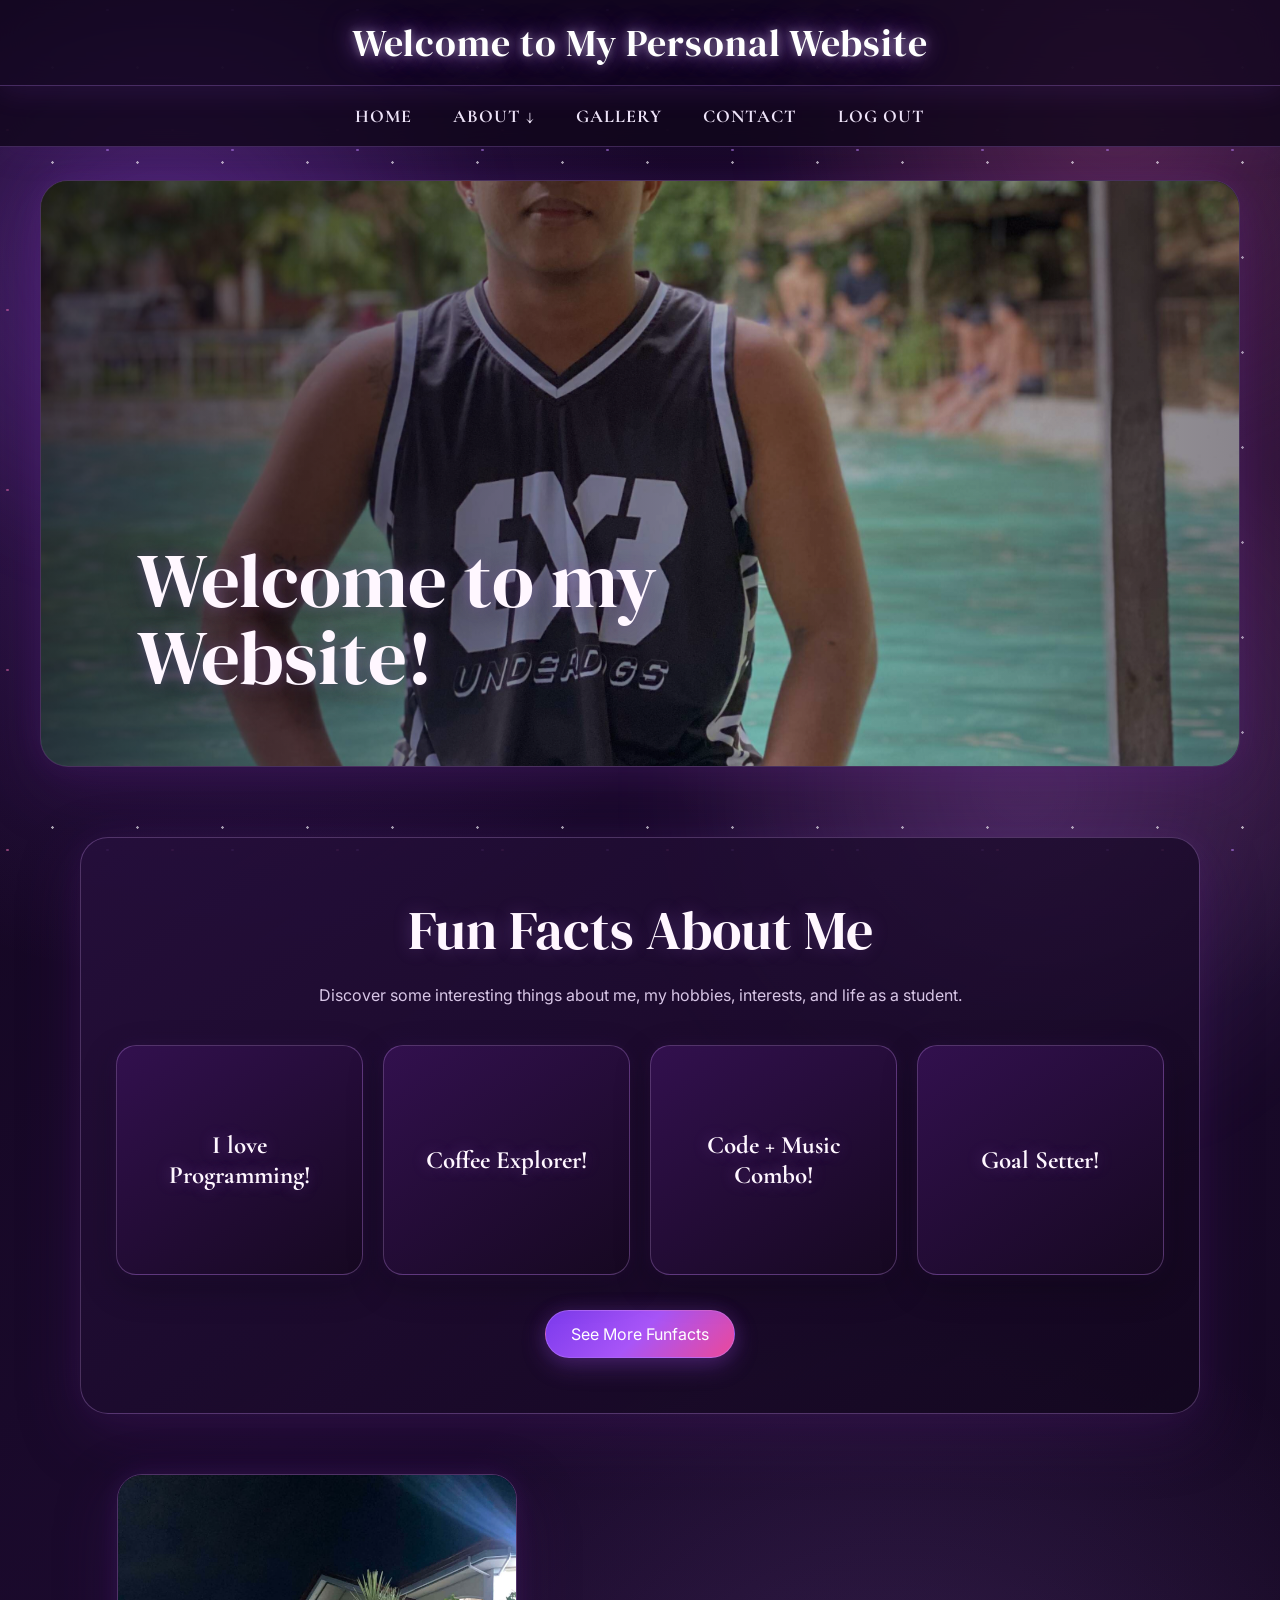
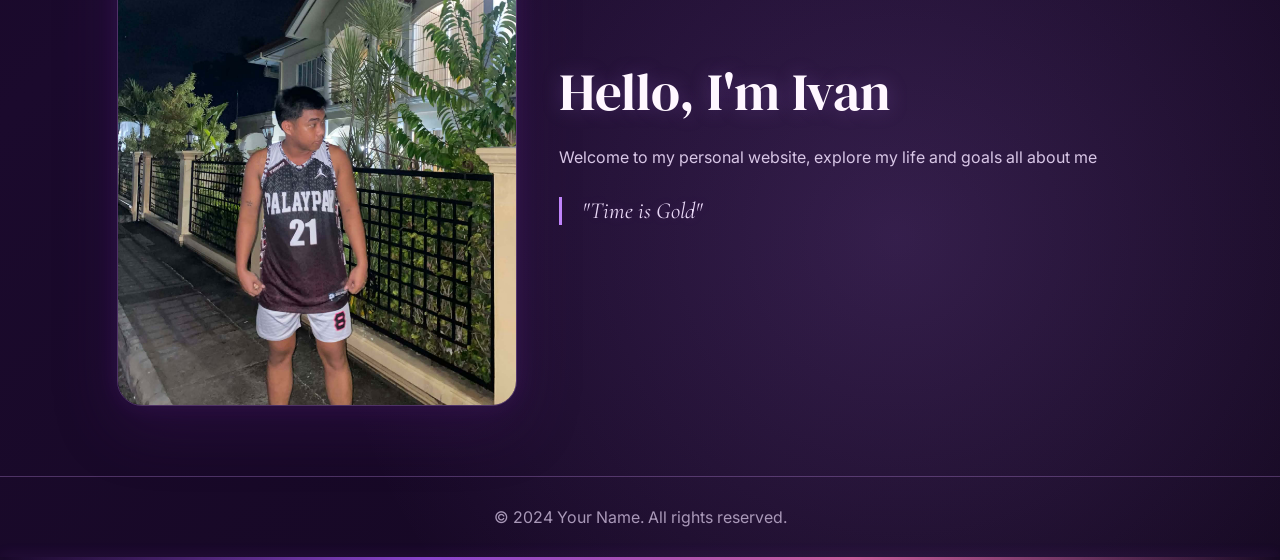
<file: index.html>
<!DOCTYPE html>
<html lang="en">

<head>

    <meta charset="UTF-8">

    <meta
        name="viewport"
        content="width=device-width, initial-scale=1.0"
    >

    <title>Home - Personal Website</title>

    <link rel="stylesheet" href="style.css">

</head>

<body>

    <header>

        <h1>
            Welcome to My Personal Website
        </h1>

    </header>

    <nav>

        <ul>

            <li>
                <a href="index.html">
                    HOME
                </a>
            </li>

            <li class="dropdown">

                <a href="#" class="dropbtn">
                    ABOUT ↓
                </a>

                <div class="dropdown-content">

                    <a href="skills.html">
                        Skills I'm Developing
                    </a>

                    <a href="goals.html">
                        My Goals as a Student
                    </a>

                    <a href="funfacts.html">
                        Fun Facts About Me
                    </a>

                </div>

            </li>

            <li>
                <a href="gallery.html">
                    GALLERY
                </a>
            </li>

            <li>
                <a href="contact.html">
                    CONTACT
                </a>
            </li>

            <a
                href="javascript:void(0);"
                class="logout-button"
                onclick="confirmLogout()"
            >
                LOG OUT
            </a>

        </ul>

    </nav>

    <section id="section2"></section>

    <div class="slider">

        <div class="slides">

            <div class="slide">

                <img
                    src="1.jpg"
                    alt="Image 1"
                >

                <div class="text-overlay">

                    <h1>
                        Welcome to my Website!
                    </h1>

                </div>

            </div>

            <div class="slide">

                <img
                    src="2.jpg"
                    alt="Image 2"
                >

                <div class="text-overlay">

                    <h1>
                        Explore My Digital Space
                    </h1>

                </div>

            </div>

            <div class="slide">

                <img
                    src="3.jpg"
                    alt="Image 3"
                >

                <div class="text-overlay">

                    <h1>
                        Creativity Meets Technology
                    </h1>

                </div>

            </div>

        </div>

    </div>

    <section id="drop">

        <h2>
            Fun Facts About Me
        </h2>

        <p>
            Discover some interesting things about me,
            my hobbies, interests, and life as a student.
        </p>

        <div class="funfact-container">

            <div class="funfact-card">

                <div class="funfact-inner">

                    <div class="funfact-front">
                        <p>
                            I love Programming!
                        </p>
                    </div>

                    <div class="funfact-back">
                        <p>
                            I can create simple website in spck editor.
                        </p>
                    </div>

                </div>

            </div>

            <div class="funfact-card">

                <div class="funfact-inner">

                    <div class="funfact-front">
                        <p>
                            Coffee Explorer!
                        </p>
                    </div>

                    <div class="funfact-back">
                        <p>
                            I'm on a mission to try
                            different coffee shops!
                        </p>
                    </div>

                </div>

            </div>

            <div class="funfact-card">

                <div class="funfact-inner">

                    <div class="funfact-front">
                        <p>
                            Code + Music Combo!
                        </p>
                    </div>

                    <div class="funfact-back">
                        <p>
                            My best coding sessions happen
                            while listening to OPM and RNB!
                        </p>
                    </div>

                </div>

            </div>

            <div class="funfact-card">

                <div class="funfact-inner">

                    <div class="funfact-front">
                        <p>
                            Goal Setter!
                        </p>
                    </div>

                    <div class="funfact-back">
                        <p>
                            I keep a list of goals to
                            achieve throughout the year.
                        </p>
                    </div>

                </div>

            </div>

        </div>

        <div class="see-more-container">

            <a
                href="funfacts.html"
                class="see-more-button"
            >
                See More Funfacts
            </a>

        </div>

    </section>

    <div class="container">

        <div class="image-section">

            <img
                src="5.jpg"
                alt="Ton's Image"
            >

        </div>

        <div class="quote-section">

            <h1>
                Hello, I'm Ivan
            </h1>

            <p>
                Welcome to my personal website, explore my life and goals all about me
            </p>

            <blockquote>
       "Time is Gold" 
            </blockquote>

        </div>

    </div>

    <footer>

        <p>
            &copy; 2024 Your Name.
            All rights reserved.
        </p>

    </footer>

    <div class="footer-divider"></div>

    <script>

        let currentSlide = 0;

        const slides =
            document.querySelector('.slides');

        const totalSlides =
            document.querySelectorAll('.slide').length;

        function showNextSlide() {

            currentSlide =
                (currentSlide + 1) % totalSlides;

            slides.style.transform =
                `translateX(-${currentSlide * 100}%)`;
        }

        setInterval(showNextSlide, 4000);

        function confirmLogout() {

            const confirmed =
                confirm(
                    "Are you sure you want to log out?"
                );

            if (confirmed) {

                localStorage.removeItem(
                    'isLoggedIn'
                );

                window.location.href =
                    'login.html';
            }
        }

    </script>

</body>
</html>
</file>
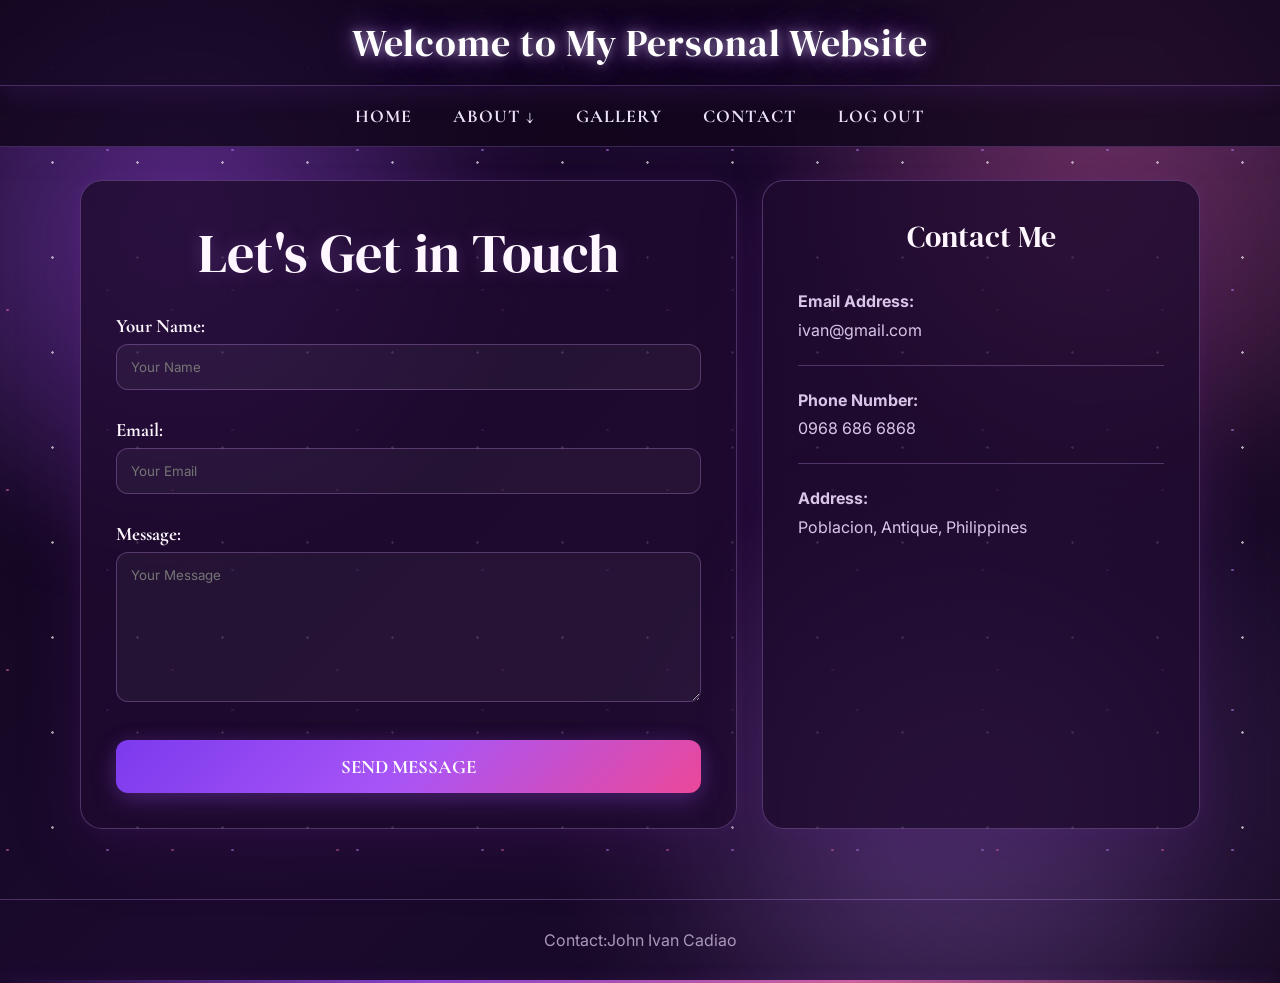
<file: contact.html>
<!DOCTYPE html>
<html lang="en">

<head>

    <meta charset="UTF-8">

    <meta
        name="viewport"
        content="width=device-width, initial-scale=1.0"
    >

    <title>Contact - Personal Website</title>

    <link rel="stylesheet" href="style.css">

</head>

<body class="contact-background">

    <header>

        <h1>
            Welcome to My Personal Website
        </h1>

    </header>

    <nav>

        <ul>

            <li>
                <a href="index.html">
                    HOME 
                </a>
            </li>

            <li class="dropdown">

                <a href="#" class="dropbtn">
                    ABOUT ↓
                </a>

                <div class="dropdown-content">

                    <a href="skills.html">
                        Skills I'm Developing
                    </a>

                    <a href="goals.html">
                        My Goals as a Student
                    </a>

                    <a href="funfacts.html">
                        Fun Facts About Me
                    </a>

                </div>

            </li>

            <li>
                <a href="gallery.html">
                    GALLERY
                </a>
            </li>

            <li>
                <a href="contact.html">
                    CONTACT
                </a>
            </li>

            <a
                href="javascript:void(0);"
                class="logout-button"
                onclick="confirmLogout()"
            >
                LOG OUT
            </a>

        </ul>

    </nav>

    <section id="section2"></section>

    <section id="contact">

        <div class="contact-content">

            <form
                id="contactForm"
                class="contact-form"
            >

                <h2>
                    Let's Get in Touch
                </h2>

                <label for="name">
                    Your Name:
                </label>

                <input
                    type="text"
                    id="name"
                    name="name"
                    placeholder="Your Name"
                >

                <span
                    class="error"
                    id="nameError"
                ></span>

                <label for="email">
                    Email:
                </label>

                <input
                    type="email"
                    id="email"
                    name="email"
                    placeholder="Your Email"
                >

                <span
                    class="error"
                    id="emailError"
                ></span>

                <label for="message">
                    Message:
                </label>

                <textarea
                    id="message"
                    name="message"
                    placeholder="Your Message"
                ></textarea>

                <span
                    class="error"
                    id="messageError"
                ></span>

                <button type="submit">
                    <strong>
                        SEND MESSAGE
                    </strong>
                </button>

            </form>

            <div class="contact-details">

                <h3>
                    <center>
                        Contact Me
                    </center>
                </h3>

                <p>
                    <strong>
                        Email Address:
                    </strong>
                    <br>
                    ivan@gmail.com
                </p>

                <hr>

                <p>
                    <strong>
                        Phone Number:
                    </strong>
                    <br>
                    0968 686 6868
                </p>

                <hr>

                <p>
                    <strong>
                        Address:
                    </strong>
                    <br>
                   Poblacion, Antique, Philippines
                </p>

            </div>

        </div>

    </section>

    <footer>

        <p>
           Contact:John Ivan Cadiao 
        </p>

    </footer>

    <div class="footer-divider"></div>

    <script>

        const form =
            document.querySelector("#contactForm");

        const nameInput =
            document.querySelector("#name");

        const emailInput =
            document.querySelector("#email");

        const messageInput =
            document.querySelector("#message");

        form.addEventListener(
            "submit",
            function(event) {

                event.preventDefault();

                let isValid = true;

                document.getElementById(
                    "nameError"
                ).textContent = "";

                document.getElementById(
                    "emailError"
                ).textContent = "";

                document.getElementById(
                    "messageError"
                ).textContent = "";

                if (
                    nameInput.value.trim() === ""
                ) {

                    document.getElementById(
                        "nameError"
                    ).textContent =
                        "Please enter your name.";

                    isValid = false;
                }

                if (
                    emailInput.value.trim() === ""
                ) {

                    document.getElementById(
                        "emailError"
                    ).textContent =
                        "Please enter your email.";

                    isValid = false;

                } else if (
                    !emailInput.value.includes("@")
                ) {

                    document.getElementById(
                        "emailError"
                    ).textContent =
                        "Please enter a valid email.";

                    isValid = false;
                }

                if (
                    messageInput.value.trim() === ""
                ) {

                    document.getElementById(
                        "messageError"
                    ).textContent =
                        "Please enter your message.";

                    isValid = false;
                }

                if (isValid) {

                    alert(
                        "Thank you! Your message has been submitted."
                    );

                    form.reset();
                }

            }
        );

        function confirmLogout() {

            const confirmed =
                confirm(
                    "Are you sure you want to log out?"
                );

            if (confirmed) {

                localStorage.removeItem(
                    'isLoggedIn'
                );

                window.location.href =
                    'login.html';
            }
        }

    </script>

</body>
</html>
</file>
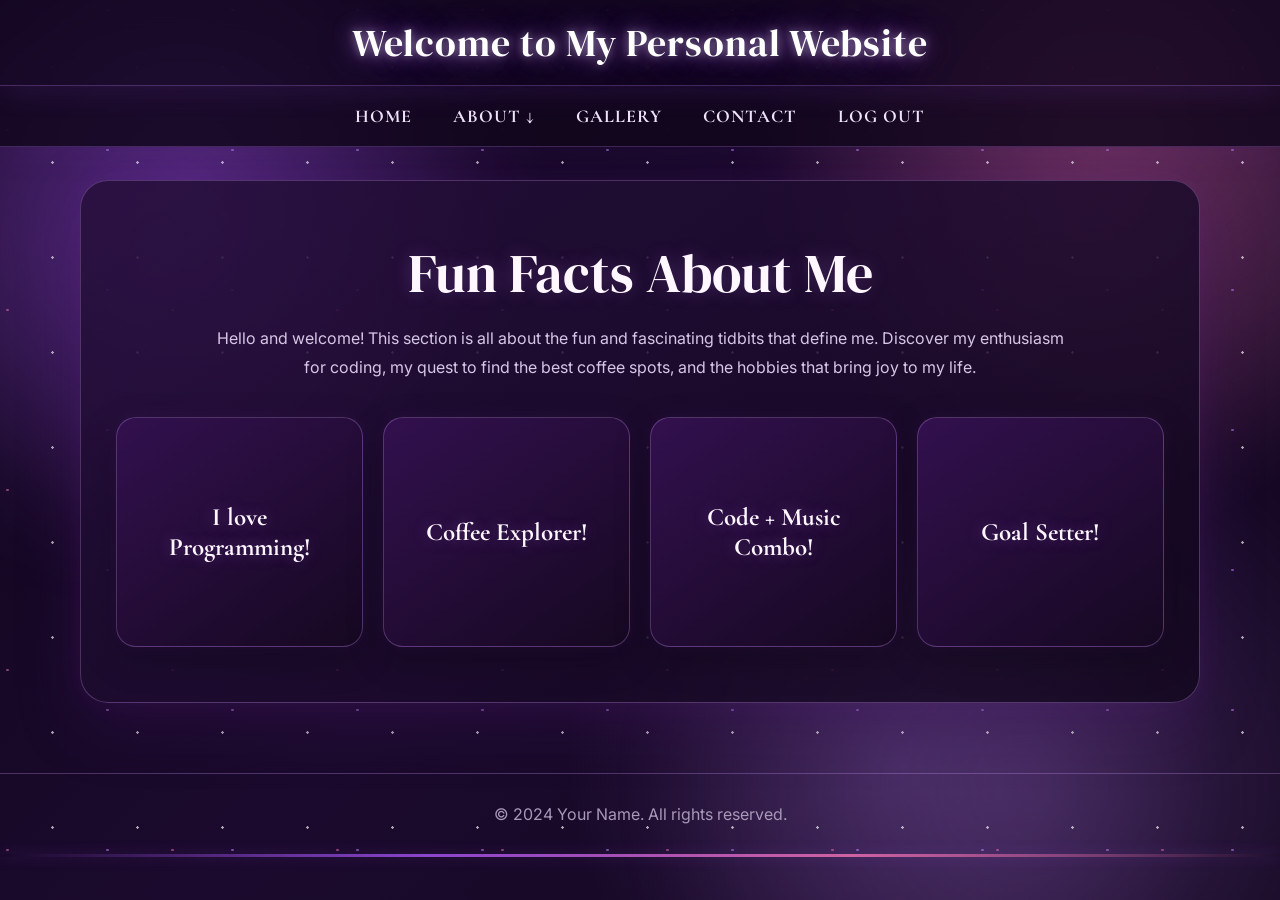
<file: funfacts.html>
<!DOCTYPE html>
<html lang="en">

<head>

    <meta charset="UTF-8">

    <meta
        name="viewport"
        content="width=device-width, initial-scale=1.0"
    >

    <title>Fun Facts About Me</title>

    <link rel="stylesheet" href="style.css">

</head>

<body>

    <header>

        <h1>
            Welcome to My Personal Website
        </h1>

    </header>

    <nav>

        <ul>

            <li>
                <a href="index.html">
                    HOME 
                </a>
            </li>

            <li class="dropdown">

                <a href="#" class="dropbtn">
                    ABOUT ↓
                </a>

                <div class="dropdown-content">

                    <a href="skills.html">
                        Skills I'm Developing
                    </a>

                    <a href="goals.html">
                        My Goals as a Student
                    </a>

                    <a href="funfacts.html">
                        Fun Facts About Me
                    </a>

                </div>

            </li>

            <li>
                <a href="gallery.html">
                    GALLERY
                </a>
            </li>

            <li>
                <a href="contact.html">
                    CONTACT
                </a>
            </li>

            <a
                href="javascript:void(0);"
                class="logout-button"
                onclick="confirmLogout()"
            >
                LOG OUT
            </a>

        </ul>

    </nav>

    <section id="section2"></section>

    <section id="drop">

        <h2>
            Fun Facts About Me
        </h2>

        <p>
            Hello and welcome! This section is all about
            the fun and fascinating tidbits that define me.
            Discover my enthusiasm for coding, my quest to
            find the best coffee spots, and the hobbies that
            bring joy to my life.
        </p>

        <div class="funfact-container">

            <div class="funfact-card">

                <div class="funfact-inner">

                    <div class="funfact-front">

                        <p>
                            I love Programming!
                        </p>

                    </div>

                    <div class="funfact-back">

                        <p>
                            I can code and make a mean
                            cup of coffee—always a study
                            essential!
                        </p>

                    </div>

                </div>

            </div>

            <div class="funfact-card">

                <div class="funfact-inner">

                    <div class="funfact-front">

                        <p>
                            Coffee Explorer!
                        </p>

                    </div>

                    <div class="funfact-back">

                        <p>
                            I'm on a mission to try
                            every coffee shop in my town!
                        </p>

                    </div>

                </div>

            </div>

            <div class="funfact-card">

                <div class="funfact-inner">

                    <div class="funfact-front">

                        <p>
                            Code + Music Combo!
                        </p>

                    </div>

                    <div class="funfact-back">

                        <p>
                            My best code happens when
                            I'm listening to OPM and RNB!
                        </p>

                    </div>

                </div>

            </div>

            <div class="funfact-card">

                <div class="funfact-inner">

                    <div class="funfact-front">

                        <p>
                            Goal Setter!
                        </p>

                    </div>

                    <div class="funfact-back">

                        <p>
                            I keep a list of 100 things
                            to achieve this year, from
                            tiny wins to big dreams!
                        </p>

                    </div>

                </div>

            </div>

        </div>

    </section>

    <footer>

        <p>
            &copy; 2024 Your Name.
            All rights reserved.
        </p>

    </footer>

    <div class="footer-divider"></div>

    <script>

        function confirmLogout() {

            const confirmed =
                confirm(
                    "Are you sure you want to log out?"
                );

            if (confirmed) {

                localStorage.removeItem(
                    'isLoggedIn'
                );

                window.location.href =
                    'login.html';
            }
        }

    </script>

</body>
</html>
</file>
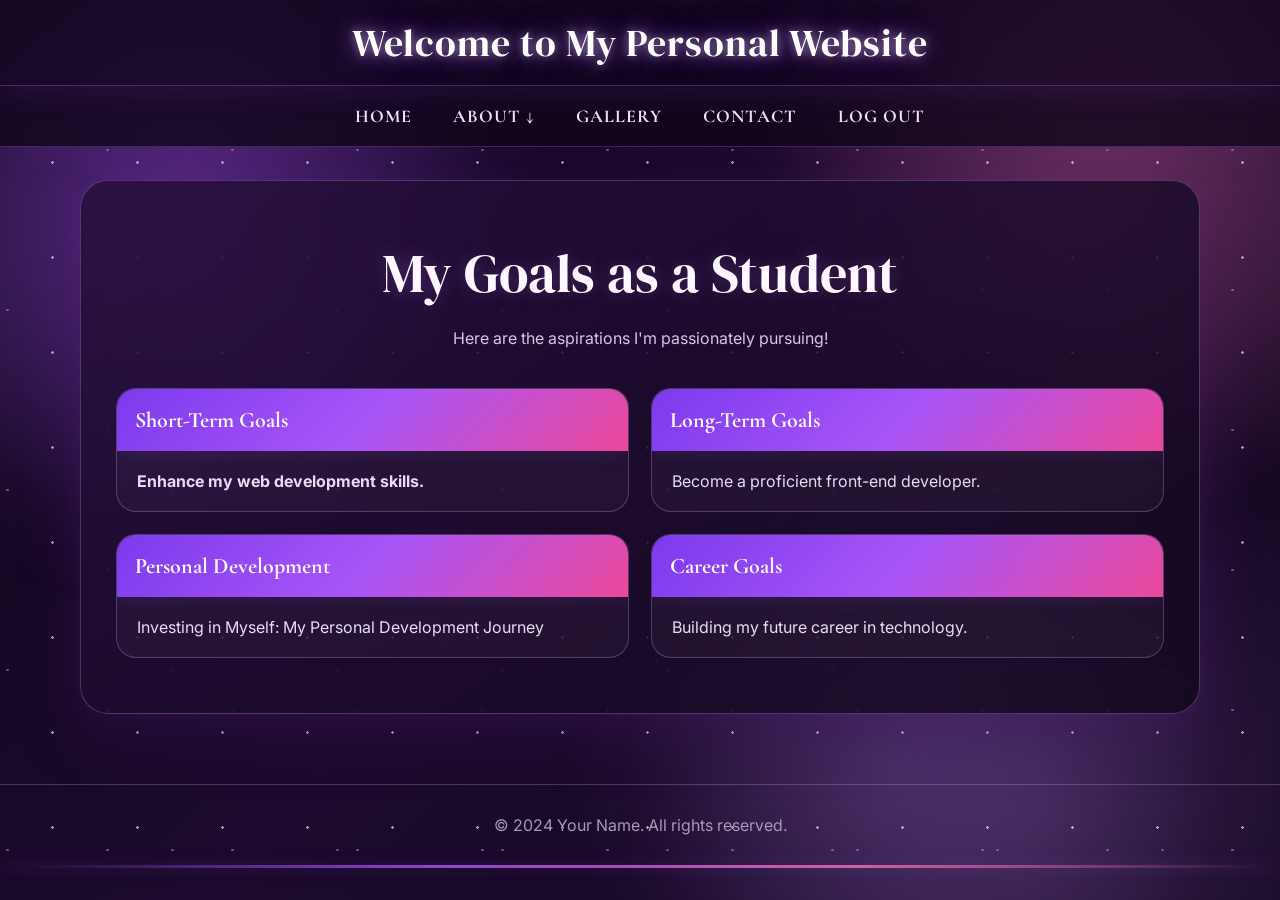
<file: goals.html>
<!DOCTYPE html>
<html lang="en">

<head>

    <meta charset="UTF-8">

    <meta
        name="viewport"
        content="width=device-width, initial-scale=1.0"
    >

    <title>My Goals as a Student</title>

    <link rel="stylesheet" href="style.css">

</head>

<body>

    <header>

        <h1>
            Welcome to My Personal Website
        </h1>

    </header>

    <nav>

        <ul>

            <li>
                <a href="index.html">
                    HOME 
                </a>
            </li>

            <li class="dropdown">

                <a href="#" class="dropbtn">
                    ABOUT ↓
                </a>

                <div class="dropdown-content">

                    <a href="skills.html">
                        Skills I'm Developing
                    </a>

                    <a href="goals.html">
                        My Goals as a Student
                    </a>

                    <a href="funfacts.html">
                        Fun Facts About Me
                    </a>

                </div>

            </li>

            <li>
                <a href="gallery.html">
                    GALLERY
                </a>
            </li>

            <li>
                <a href="contact.html">
                    CONTACT
                </a>
            </li>

            <a
                href="javascript:void(0);"
                class="logout-button"
                onclick="confirmLogout()"
            >
                LOG OUT
            </a>

        </ul>

    </nav>

    <section id="section2"></section>

    <section id="drop">

        <h2>
            My Goals as a Student
        </h2>

        <p>
            Here are the aspirations I'm passionately pursuing!
        </p>

        <div class="goal-grid">

            <div
                class="goal-card"
                onclick="toggleGoalDetails(1)"
            >

                <div
                    class="goal-header"
                    style="background-color:#6a1b9a;"
                >
                    <strong>
                        Short-Term Goals
                    </strong>
                </div>

                <p>
                    <strong>
                        Enhance my web development skills.
                    </strong>
                </p>

                <div
                    class="goal-details"
                    id="goal1-details"
                >

                    <p>
                        By focusing on these short-term goals,
                        I am confident that I will enhance my
                        web development skills and set a solid
                        foundation for my future endeavors in
                        the tech industry.
                    </p>

                </div>

            </div>

            <div
                class="goal-card"
                onclick="toggleGoalDetails(1)"
            >

                <div
                    class="goal-header"
                    style="background-color:#0288d1;"
                >
                    <strong>
                        Long-Term Goals
                    </strong>
                </div>

                <p>
                    Become a proficient front-end developer.
                </p>

                <div
                    class="goal-details"
                    id="goal2-details"
                >

                    <p>
                        By setting these long-term goals,
                        I am dedicated to evolving as a
                        front-end developer, contributing to
                        impactful projects, and becoming a
                        valuable asset in the technology landscape.
                    </p>

                </div>

            </div>

            <div
                class="goal-card"
                onclick="toggleGoalDetails(2)"
            >

                <div
                    class="goal-header"
                    style="background-color:#ffb300;"
                >
                    <strong>
                        Personal Development
                    </strong>
                </div>

                <p>
                    Investing in Myself:
                    My Personal Development Journey
                </p>

                <div
                    class="goal-details"
                    id="goal3-details"
                >

                    <p>
                        I want to improve my communication,
                        creativity, confidence, discipline,
                        and ability to continuously learn
                        new skills.
                    </p>

                </div>

            </div>

            <div
                class="goal-card"
                onclick="toggleGoalDetails(2)"
            >

                <div
                    class="goal-header"
                    style="background-color:#e53935;"
                >
                    <strong>
                        Career Goals
                    </strong>
                </div>

                <p>
                    Building my future career in technology.
                </p>

                <div
                    class="goal-details"
                    id="goal4-details"
                >

                    <p>
                        As I navigate my professional journey,
                        I aim to gain experience, build useful
                        projects, and become a skilled IT professional.
                    </p>

                </div>

            </div>

        </div>

    </section>

    <footer>

        <p>
            &copy; 2024 Your Name.
            All rights reserved.
        </p>

    </footer>

    <div class="footer-divider"></div>

    <script>

        function toggleGoalDetails(group) {

            const details1 =
                document.getElementById(
                    'goal' +
                    (group * 2 - 1) +
                    '-details'
                );

            const details2 =
                document.getElementById(
                    'goal' +
                    (group * 2) +
                    '-details'
                );

            details1.classList.toggle('active');
            details2.classList.toggle('active');
        }

        function confirmLogout() {

            const confirmed =
                confirm(
                    "Are you sure you want to log out?"
                );

            if (confirmed) {

                localStorage.removeItem(
                    'isLoggedIn'
                );

                window.location.href =
                    'login.html';
            }
        }

    </script>

</body>
</html>
</file>
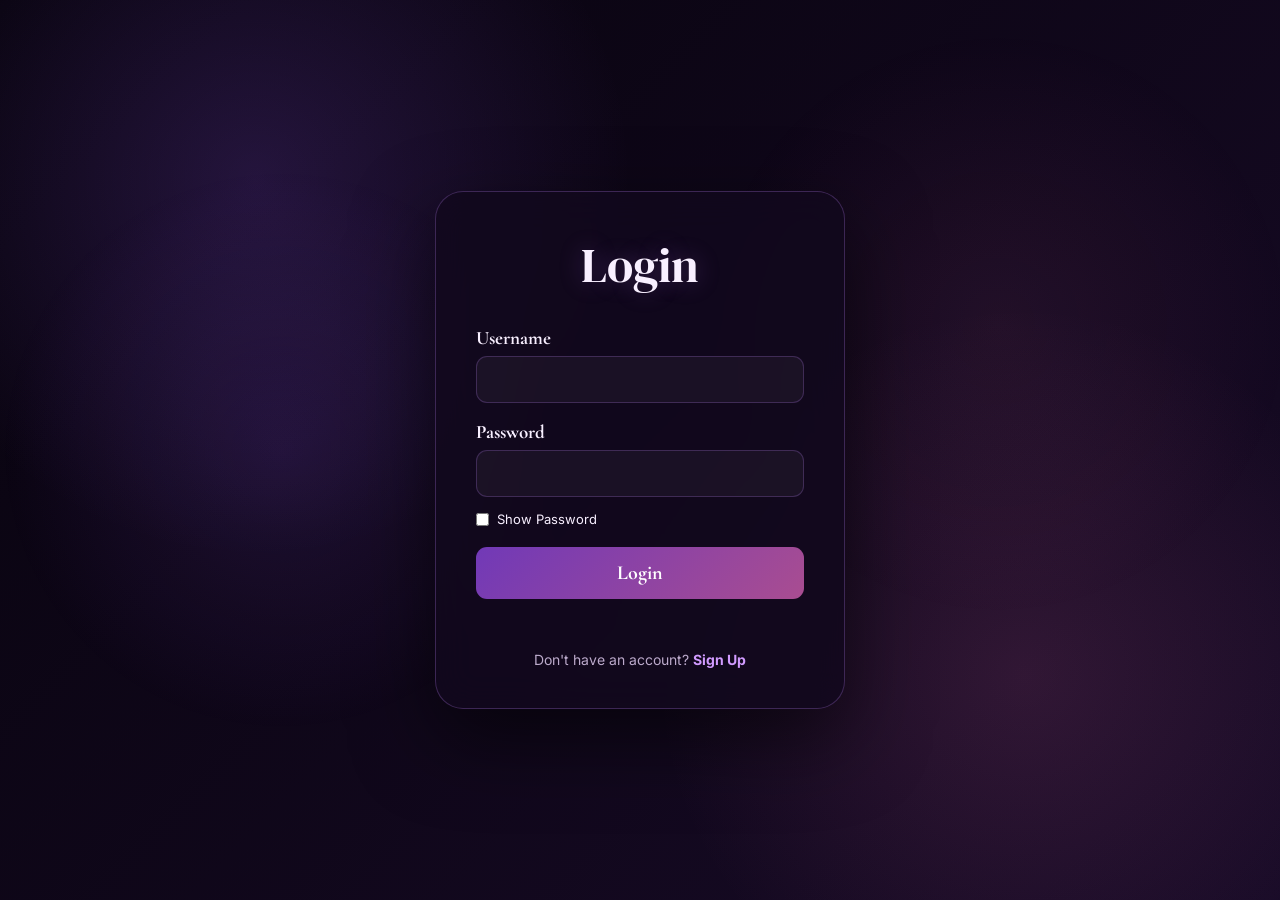
<file: login.html>
<!DOCTYPE html>
<html lang="en">

<head>
    <meta charset="UTF-8">
    <meta name="viewport" content="width=device-width, initial-scale=1.0">

    <title>Login & Sign Up Page</title>

    <link rel="stylesheet" href="login_style.css">
</head>

<body>

    <div class="form-container">

        <h2 id="formTitle">Login</h2>

        <form id="authForm">

            <label for="username">Username</label>

            <input
                type="text"
                id="username"
                required
            >

            <label for="password">Password</label>

            <input
                type="password"
                id="password"
                required
            >

            <div
                class="show-password"
                id="showPasswordContainer"
            >

                <input
                    type="checkbox"
                    id="showPassword"
                    onclick="togglePasswordVisibility()"
                >

                <label for="showPassword">
                    Show Password
                </label>

            </div>

            <label
                for="confirmPassword"
                id="confirmPasswordLabel"
                style="display: none;"
            >
                Confirm Password
            </label>

            <input
                type="password"
                id="confirmPassword"
                style="display: none;"
            >

            <p
                id="passwordMatchMessage"
                style="font-size: 14px; color: red; display: none;"
            ></p>

            <button
                type="button"
                onclick="handleSubmit()"
            >
                Login
            </button>

            <p id="errorMessage"></p>

            <p id="toggleText">
                Don't have an account?
                <a href="#" onclick="toggleForm(); return false;">
                    Sign Up
                </a>
            </p>

        </form>

    </div>

    <script>

        let isLogin = true;

        function toggleForm() {

            const formTitle =
                document.getElementById('formTitle');

            const confirmPassword =
                document.getElementById('confirmPassword');

            const confirmPasswordLabel =
                document.getElementById('confirmPasswordLabel');

            const submitButton =
                document.querySelector('button');

            const toggleText =
                document.getElementById('toggleText');

            const showPasswordContainer =
                document.getElementById('showPasswordContainer');

            const errorMessage =
                document.getElementById('errorMessage');

            document.getElementById('authForm').reset();

            errorMessage.textContent = '';

            if (isLogin) {

                formTitle.textContent = 'Sign Up';

                confirmPassword.style.display = 'block';
                confirmPasswordLabel.style.display = 'block';

                submitButton.textContent = 'Create Account';

                toggleText.innerHTML =
                    'Already have an account? ' +
                    '<a href="#" onclick="toggleForm(); return false;">Login</a>';

                showPasswordContainer.style.visibility =
                    'hidden';

                isLogin = false;

            } else {

                formTitle.textContent = 'Login';

                confirmPassword.style.display = 'none';
                confirmPasswordLabel.style.display = 'none';

                submitButton.textContent = 'Login';

                toggleText.innerHTML =
                    "Don't have an account? " +
                    '<a href="#" onclick="toggleForm(); return false;">Sign Up</a>';

                showPasswordContainer.style.visibility =
                    'visible';

                isLogin = true;
            }
        }

        function handleSubmit() {

            const username =
                document.getElementById('username').value.trim();

            const password =
                document.getElementById('password').value;

            const errorMessage =
                document.getElementById('errorMessage');

            errorMessage.textContent = '';

            if (isLogin) {

                const storedUsername =
                    localStorage.getItem('username');

                const storedPassword =
                    localStorage.getItem('password');

                if (
                    username === storedUsername &&
                    password === storedPassword
                ) {

                    localStorage.setItem(
                        'isLoggedIn',
                        'true'
                    );

                    alert(
                        'Welcome! Successfully logged in.'
                    );

                    window.location.href = 'index.html';

                } else {

                    errorMessage.textContent =
                        'Invalid username or password';

                }

            } else {

                const confirmPassword =
                    document.getElementById(
                        'confirmPassword'
                    ).value;

                if (!username || !password) {

                    errorMessage.textContent =
                        'Please fill out all fields';

                } else if (
                    password !== confirmPassword
                ) {

                    errorMessage.textContent =
                        'Passwords do not match';

                } else {

                    localStorage.setItem(
                        'username',
                        username
                    );

                    localStorage.setItem(
                        'password',
                        password
                    );

                    alert(
                        'Account created successfully! You can now log in.'
                    );

                    document
                        .getElementById('authForm')
                        .reset();

                    toggleForm();
                }
            }
        }

        function togglePasswordVisibility() {

            const passwordField =
                document.getElementById('password');

            if (
                passwordField.type === 'password'
            ) {

                passwordField.type = 'text';

            } else {

                passwordField.type = 'password';

            }
        }

        document
            .getElementById('confirmPassword')
            .addEventListener(
                'input',
                checkPasswordMatch
            );

        function checkPasswordMatch() {

            const password =
                document.getElementById('password').value;

            const confirmPassword =
                document.getElementById(
                    'confirmPassword'
                ).value;

            const message =
                document.getElementById(
                    'passwordMatchMessage'
                );

            if (confirmPassword === "") {

                message.style.display = 'none';

            } else if (
                confirmPassword === password
            ) {

                message.textContent =
                    'Passwords match';

                message.style.color = '#8ff0b0';
                message.style.display = 'block';

            } else {

                message.textContent =
                    'Passwords do not match';

                message.style.color = '#ff8fbf';
                message.style.display = 'block';
            }
        }

    </script>

</body>
</html>
</file>
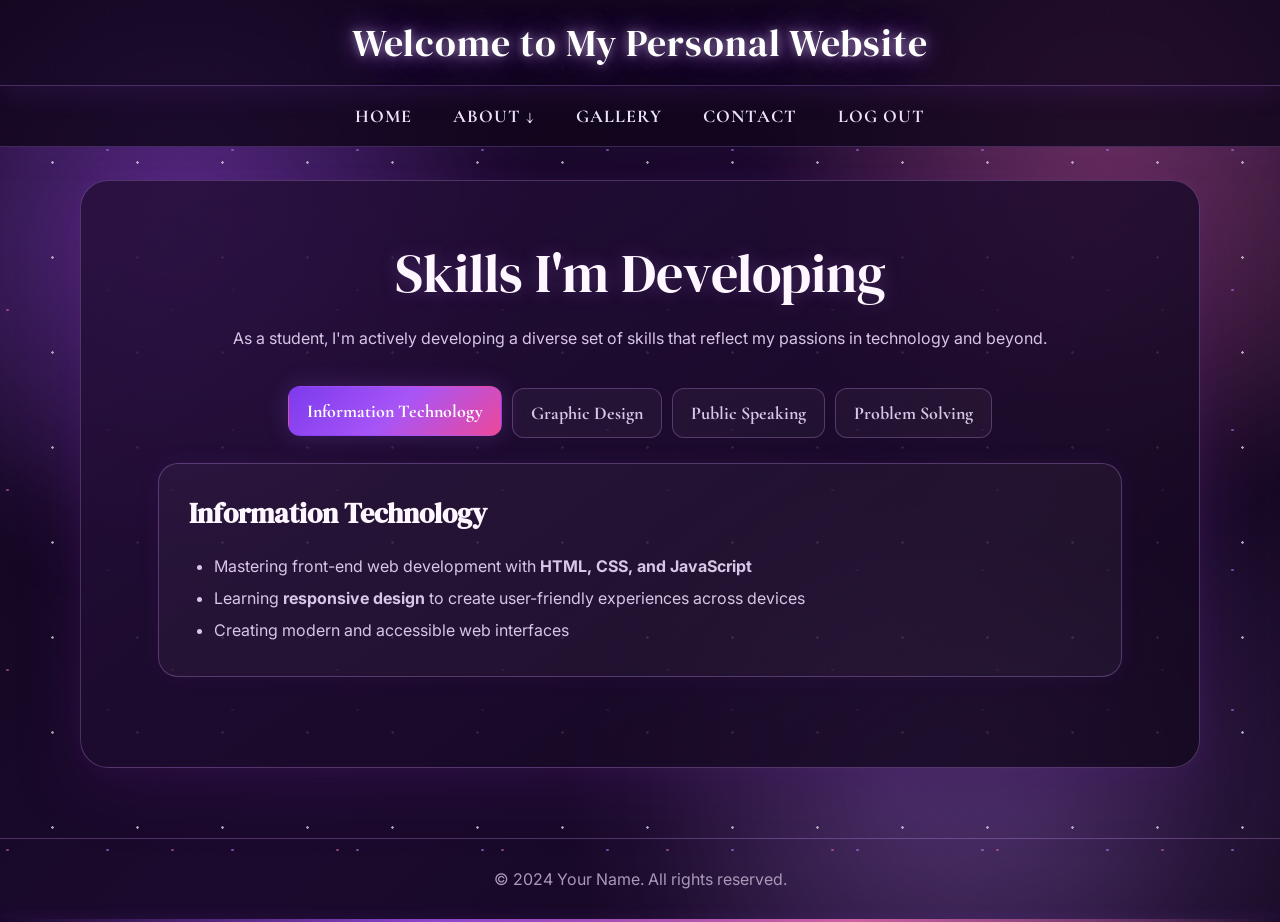
<file: skills.html>
<!DOCTYPE html>
<html lang="en">

<head>

    <meta charset="UTF-8">

    <meta
        name="viewport"
        content="width=device-width, initial-scale=1.0"
    >

    <title>Skills I'm Developing</title>

    <link rel="stylesheet" href="style.css">

</head>

<body>

    <header>

        <h1>
            Welcome to My Personal Website
        </h1>

    </header>

    <nav>

        <ul>

            <li>
                <a href="index.html">HOME</a>
            </li>

            <li class="dropdown">

                <a href="#" class="dropbtn">
                    ABOUT ↓
                </a>

                <div class="dropdown-content">

                    <a href="skills.html">
                        Skills I'm Developing
                    </a>

                    <a href="goals.html">
                        My Goals as a Student
                    </a>

                    <a href="funfacts.html">
                        Fun Facts About Me
                    </a>

                </div>

            </li>

            <li>
                <a href="gallery.html">
                    GALLERY
                </a>
            </li>

            <li>
                <a href="contact.html">
                    CONTACT
                </a>
            </li>

            <a
                href="javascript:void(0);"
                class="logout-button"
                onclick="confirmLogout()"
            >
                LOG OUT
            </a>

        </ul>

    </nav>

    <section id="section2"></section>

    <section id="drop">

        <h2>
            Skills I'm Developing
        </h2>

        <p>
            As a student, I'm actively developing
            a diverse set of skills that reflect my
            passions in technology and beyond.
        </p>

        <section id="skills">

            <div class="tab">

                <button
                    class="tablinks"
                    onclick="openTab(event, 'IT')"
                >
                    Information Technology
                </button>

                <button
                    class="tablinks"
                    onclick="openTab(event, 'GraphicDesign')"
                >
                    Graphic Design
                </button>

                <button
                    class="tablinks"
                    onclick="openTab(event, 'PublicSpeaking')"
                >
                    Public Speaking
                </button>

                <button
                    class="tablinks"
                    onclick="openTab(event, 'ProblemSolving')"
                >
                    Problem Solving
                </button>

            </div>

            <div id="IT" class="tabcontent">

                <h3>
                    Information Technology
                </h3>

                <ul>

                    <li>
                        Mastering front-end web development
                        with <strong>HTML, CSS, and JavaScript</strong>
                    </li>

                    <li>
                        Learning <strong>responsive design</strong>
                        to create user-friendly experiences
                        across devices
                    </li>

                    <li>
                        Creating modern and accessible
                        web interfaces
                    </li>

                </ul>

            </div>

            <div
                id="GraphicDesign"
                class="tabcontent"
                style="display:none;"
            >

                <h3>
                    Graphic Design
                </h3>

                <ul>

                    <li>
                        Exploring visual design with tools
                        like <strong>Adobe Illustrator and Canva</strong>
                    </li>

                    <li>
                        Building skills in branding,
                        layout, and digital illustration
                    </li>

                    <li>
                        Combining design with web development
                        for a cohesive digital presence
                    </li>

                </ul>

            </div>

            <div
                id="PublicSpeaking"
                class="tabcontent"
                style="display:none;"
            >

                <h3>
                    Public Speaking
                </h3>

                <ul>

                    <li>
                        Developing communication skills
                        through workshops and presentations
                    </li>

                    <li>
                        Practicing storytelling techniques
                        to engage and inspire audiences
                    </li>

                    <li>
                        Strengthening my ability to share
                        ideas clearly and confidently
                    </li>

                </ul>

            </div>

            <div
                id="ProblemSolving"
                class="tabcontent"
                style="display:none;"
            >

                <h3>
                    Problem Solving and Critical Thinking
                </h3>

                <ul>

                    <li>
                        Enhancing analytical skills through
                        coding challenges and project-based learning
                    </li>

                    <li>
                        Focusing on efficient solutions and
                        optimizing workflows in web development
                    </li>

                    <li>
                        Building a structured approach to
                        tackling complex problems
                    </li>

                </ul>

            </div>

        </section>

    </section>

    <footer>

        <p>
            &copy; 2024 Your Name.
            All rights reserved.
        </p>

    </footer>

    <div class="footer-divider"></div>

    <script>

        function openTab(evt, tabName) {

            const tabcontents =
                document.getElementsByClassName(
                    "tabcontent"
                );

            for (
                let i = 0;
                i < tabcontents.length;
                i++
            ) {

                tabcontents[i].style.display =
                    "none";
            }

            const tablinks =
                document.getElementsByClassName(
                    "tablinks"
                );

            for (
                let i = 0;
                i < tablinks.length;
                i++
            ) {

                tablinks[i].classList.remove(
                    "active"
                );
            }

            document.getElementById(
                tabName
            ).style.display = "block";

            evt.currentTarget.classList.add(
                "active"
            );
        }

        document.addEventListener(
            "DOMContentLoaded",
            function () {

                document
                    .querySelector('.tablinks')
                    .click();

            }
        );

        function confirmLogout() {

            const confirmed =
                confirm(
                    "Are you sure you want to log out?"
                );

            if (confirmed) {

                localStorage.removeItem(
                    'isLoggedIn'
                );

                window.location.href =
                    'login.html';
            }
        }

    </script>

</body>
</html>
</file>
<file: style.css>
@import url('https://fonts.googleapis.com/css2?family=Cormorant+Garamond:wght@400;500;600;700&family=DM+Serif+Display&family=Inter:wght@400;500;600;700&display=swap');

:root {
    --bg: #10051c;
    --bg2: #1b0a2d;

    --panel: rgba(35, 15, 55, 0.78);
    --panel2: rgba(55, 22, 78, 0.70);

    --purple: #a855f7;
    --violet: #c084fc;
    --pink: #f472b6;
    --hotpink: #ff72c6;

    --text: #fff7ff;
    --muted: #d8c6e6;

    --line: rgba(216, 157, 255, 0.28);

    --shadow:
        0 20px 60px rgba(62, 20, 90, .35);
}


/* =========================================================
   RESET
========================================================= */

* {
    margin: 0;
    padding: 0;
    box-sizing: border-box;
}

html {
    scroll-behavior: smooth;
}

body {
    min-height: 100vh;

    font-family: 'Inter', sans-serif;

    color: var(--text);

    background:
        radial-gradient(
            circle at 15% 20%,
            rgba(168, 85, 247, .25),
            transparent 27%
        ),
        radial-gradient(
            circle at 85% 25%,
            rgba(244, 114, 182, .20),
            transparent 25%
        ),
        radial-gradient(
            circle at 70% 85%,
            rgba(192, 132, 252, .18),
            transparent 28%
        ),
        linear-gradient(
            135deg,
            #10051c,
            #1b0a2d,
            #13071f
        );

    overflow-x: hidden;
}


/* =========================================================
   GLOWING AURORA
========================================================= */

body::before {
    content: "";

    position: fixed;
    inset: -25%;

    z-index: -3;

    pointer-events: none;

    background:
        radial-gradient(
            circle at 25% 35%,
            rgba(168, 85, 247, .30),
            transparent 20%
        ),
        radial-gradient(
            circle at 75% 25%,
            rgba(244, 114, 182, .25),
            transparent 21%
        ),
        radial-gradient(
            circle at 70% 75%,
            rgba(192, 132, 252, .22),
            transparent 23%
        );

    filter: blur(28px);

    animation:
        auroraGlow 14s ease-in-out infinite alternate;
}


/* =========================================================
   LIGHTWEIGHT PARTICLES
========================================================= */

body::after {
    content: "";

    position: fixed;
    inset: 0;

    z-index: -1;

    pointer-events: none;

    opacity: .75;

    background-image:
        radial-gradient(
            circle,
            rgba(255, 255, 255, .85) 0 1px,
            transparent 1.5px
        ),
        radial-gradient(
            circle,
            rgba(192, 132, 252, .75) 0 1px,
            transparent 1.5px
        ),
        radial-gradient(
            circle,
            rgba(244, 114, 182, .70) 0 1px,
            transparent 1.5px
        );

    background-size:
        85px 95px,
        125px 140px,
        165px 180px;

    background-position:
        10px 20px,
        45px 80px,
        90px 40px;

    animation:
        particlesMove 20s linear infinite;
}


/* =========================================================
   ANIMATIONS
========================================================= */

@keyframes auroraGlow {

    0% {
        transform:
            translate3d(-3%, -2%, 0)
            scale(1);
    }

    50% {
        transform:
            translate3d(2%, 3%, 0)
            scale(1.05);
    }

    100% {
        transform:
            translate3d(4%, -2%, 0)
            scale(1.02);
    }
}

@keyframes particlesMove {

    0% {
        transform:
            translate3d(0, 0, 0);
        opacity: .45;
    }

    25% {
        transform:
            translate3d(10px, -15px, 0);
        opacity: .75;
    }

    50% {
        transform:
            translate3d(-8px, -28px, 0);
        opacity: .55;
    }

    75% {
        transform:
            translate3d(12px, -12px, 0);
        opacity: .8;
    }

    100% {
        transform:
            translate3d(0, 0, 0);
        opacity: .45;
    }
}

@keyframes titleGlow {

    from {
        text-shadow:
            0 0 8px rgba(255,255,255,.3),
            0 0 18px rgba(192,132,252,.5);
    }

    to {
        text-shadow:
            0 0 10px rgba(255,255,255,.5),
            0 0 28px rgba(244,114,182,.7),
            0 0 45px rgba(168,85,247,.35);
    }
}

@keyframes contentIn {

    from {
        opacity: 0;
        transform: translateY(8px);
    }

    to {
        opacity: 1;
        transform: translateY(0);
    }
}


/* =========================================================
   HEADER
========================================================= */

header {
    position: fixed;

    top: 0;
    left: 0;

    width: 100%;
    height: 86px;

    z-index: 999;

    display: flex;
    align-items: center;
    justify-content: center;

    padding: 15px 25px;

    background:
        rgba(19, 7, 31, .78);

    backdrop-filter: blur(16px);

    border-bottom:
        1px solid rgba(192, 132, 252, .28);

    box-shadow:
        0 5px 30px rgba(168, 85, 247, .12);
}

header h1 {
    font-family: 'DM Serif Display', serif;

    font-size:
        clamp(1.6rem, 3vw, 2.5rem);

    font-weight: 400;

    letter-spacing: 1px;

    color: #fff;

    text-shadow:
        0 0 8px rgba(255,255,255,.35),
        0 0 20px rgba(192,132,252,.65),
        0 0 40px rgba(168,85,247,.35);

    animation:
        titleGlow 3s ease-in-out infinite alternate;
}


/* =========================================================
   NAVIGATION
========================================================= */

nav {
    position: fixed;

    top: 86px;
    left: 0;

    width: 100%;

    z-index: 998;
}

nav ul {
    list-style: none;

    display: flex;
    justify-content: center;
    align-items: center;

    gap: 5px;

    padding: 7px 12px;

    background:
        rgba(18, 7, 29, .82);

    backdrop-filter: blur(15px);

    border-bottom:
        1px solid rgba(192,132,252,.25);

    box-shadow:
        0 8px 30px rgba(100,40,150,.10);
}

nav ul li {
    position: relative;
}

nav ul li a,
.logout-button {
    display: block;

    padding: 12px 18px;

    color: #eee4f8;

    text-decoration: none;

    font-family:
        'Cormorant Garamond',
        serif;

    font-size: 18px;

    font-weight: 700;

    letter-spacing: 1px;

    border-radius: 10px;

    transition:
        .25s ease;
}

nav ul li a:hover,
.logout-button:hover {
    color: white;

    background:
        rgba(168,85,247,.14);

    box-shadow:
        0 0 12px rgba(168,85,247,.25),
        inset 0 0 0 1px
        rgba(216,157,255,.30);

    text-shadow:
        0 0 12px rgba(244,114,182,.65);

    transform:
        translateY(-2px);
}


/* =========================================================
   DROPDOWN
========================================================= */

.dropdown-content {
    position: absolute;

    top: calc(100% + 8px);
    left: 50%;

    transform:
        translateX(-50%)
        translateY(-8px);

    min-width: 235px;

    padding: 8px;

    border:
        1px solid var(--line);

    border-radius: 14px;

    background:
        rgba(25, 8, 39, .97);

    box-shadow:
        0 15px 50px rgba(100,40,150,.30),
        0 0 25px rgba(168,85,247,.12);

    opacity: 0;
    visibility: hidden;

    transition:
        .22s ease;
}

.dropdown-content a {
    font-size: 17px;

    border-radius: 9px;

    white-space: nowrap;
}

.dropdown:hover .dropdown-content {
    opacity: 1;

    visibility: visible;

    transform:
        translateX(-50%)
        translateY(0);
}

.dropdown:hover .dropbtn {
    color: var(--violet);

    text-shadow:
        0 0 15px rgba(192,132,252,.7);
}


/* =========================================================
   PAGE SPACING
========================================================= */

#section2 {
    height: 145px;
}

section#drop,
section#skills,
section#gallery,
section#contact {
    width: min(1120px, 92%);

    margin: 35px auto;
}

#drop {
    padding: 55px 35px;

    border:
        1px solid var(--line);

    border-radius: 28px;

    background:
        linear-gradient(
            145deg,
            rgba(38, 15, 60, .88),
            rgba(18, 7, 29, .82)
        );

    box-shadow:
        var(--shadow),
        0 0 35px rgba(168,85,247,.08);
}

#drop h2,
#gallery h2,
#contact h2 {
    font-family:
        'DM Serif Display',
        serif;

    font-size:
        clamp(2rem, 5vw, 3.4rem);

    text-align: center;

    font-weight: 400;

    margin-bottom: 14px;

    text-shadow:
        0 0 18px rgba(192,132,252,.25);
}

#drop > p,
#gallery > p {
    max-width: 850px;

    margin:
        0 auto 35px;

    text-align: center;

    color: var(--muted);

    line-height: 1.8;

    font-size: 16px;
}


/* =========================================================
   HOME SLIDER
========================================================= */

.slider {
    width: min(1200px, 94%);

    margin: 35px auto 70px;

    overflow: hidden;

    border-radius: 28px;

    border:
        1px solid var(--line);

    box-shadow:
        var(--shadow),
        0 0 35px rgba(168,85,247,.12);

    background:
        #12071e;
}

.slides {
    display: flex;

    transition:
        transform .75s cubic-bezier(.65,0,.25,1);
}

.slide {
    position: relative;

    min-width: 100%;

    height:
        min(600px, 65vh);

    overflow: hidden;
}

.slides img {
    width: 100%;
    height: 100%;

    display: block;

    object-fit: cover;

    filter:
        brightness(.72)
        saturate(1.05);
}

.slide::after {
    content: "";

    position: absolute;

    inset: 0;

    background:
        linear-gradient(
            90deg,
            rgba(10,3,18,.68),
            transparent 60%,
            rgba(20,5,30,.28)
        );
}

.text-overlay {
    position: absolute;

    z-index: 2;

    left: 8%;
    bottom: 12%;

    max-width: 650px;
}

.text-overlay h1 {
    font-family:
        'DM Serif Display',
        serif;

    font-size:
        clamp(2.3rem, 6vw, 5rem);

    font-weight: 400;

    line-height: 1;

    text-shadow:
        0 0 15px rgba(192,132,252,.35),
        0 8px 35px rgba(0,0,0,.6);
}


/* =========================================================
   FUN FACT CARDS
========================================================= */

.funfact-container {
    display: grid;

    grid-template-columns:
        repeat(4, 1fr);

    gap: 20px;

    margin-top: 35px;
}

.funfact-card {
    height: 230px;

    perspective: 1000px;
}

.funfact-inner {
    width: 100%;
    height: 100%;

    position: relative;

    transition:
        transform .65s cubic-bezier(.2,.7,.2,1);

    transform-style:
        preserve-3d;
}

.funfact-card:hover .funfact-inner {
    transform:
        rotateY(180deg);
}

.funfact-front,
.funfact-back {
    position: absolute;

    inset: 0;

    display: flex;

    align-items: center;

    justify-content: center;

    padding: 25px;

    text-align: center;

    border-radius: 20px;

    border:
        1px solid var(--line);

    backface-visibility:
        hidden;

    box-shadow:
        0 12px 35px rgba(0,0,0,.25),
        0 0 20px rgba(168,85,247,.08);
}

.funfact-front {
    background:
        linear-gradient(
            145deg,
            #32104e,
            #160821
        );
}

.funfact-front p {
    font-family:
        'Cormorant Garamond',
        serif;

    font-size: 25px;

    font-weight: 700;

    text-shadow:
        0 0 15px rgba(192,132,252,.35);
}

.funfact-back {
    transform:
        rotateY(180deg);

    background:
        linear-gradient(
            145deg,
            #8b42d0,
            #d452a0
        );

    box-shadow:
        0 15px 45px rgba(168,85,247,.25),
        0 0 30px rgba(244,114,182,.18);
}

.funfact-back p {
    line-height: 1.7;
}

/* =========================================================
   SEE MORE
========================================================= */

.see-more-container {
    text-align: center;

    margin-top: 35px;
}

.see-more-button {
    display: inline-block;

    padding: 13px 25px;

    color: white;

    text-decoration: none;

    border:
        1px solid rgba(192,132,252,.45);

    border-radius: 999px;

    background:
        linear-gradient(
            135deg,
            #7c3aed,
            #a855f7,
            #ec4899
        );

    box-shadow:
        0 8px 25px rgba(168,85,247,.25),
        0 0 20px rgba(168,85,247,.12);

    transition:
        .25s ease;
}

.see-more-button:hover {
    transform:
        translateY(-3px);

    box-shadow:
        0 12px 35px rgba(168,85,247,.35),
        0 0 30px rgba(244,114,182,.22);
}


/* =========================================================
   HOME PROFILE
========================================================= */

.container {
    width: min(1050px, 92%);

    margin: 60px auto;

    display: grid;

    grid-template-columns:
        .8fr 1.2fr;

    gap: 40px;

    align-items: center;
}

.image-section img {
    width: 100%;

    max-width: 400px;

    display: block;

    margin: auto;

    border-radius: 25px;

    border:
        1px solid var(--line);

    box-shadow:
        var(--shadow),
        0 0 25px rgba(168,85,247,.12);

    transition:
        .4s ease;
}

.image-section img:hover {
    transform:
        scale(1.025);

    box-shadow:
        0 20px 50px rgba(0,0,0,.35),
        0 0 35px rgba(168,85,247,.22);
}

.quote-section h1 {
    font-family:
        'DM Serif Display',
        serif;

    font-size: 3.3rem;

    font-weight: 400;

    margin-bottom: 15px;

    text-shadow:
        0 0 20px rgba(192,132,252,.25);
}

.quote-section p {
    color: var(--muted);

    line-height: 1.8;
}

.quote-section blockquote {
    margin-top: 25px;

    padding-left: 20px;

    border-left:
        3px solid var(--violet);

    color: #ead9f7;

    font-family:
        'Cormorant Garamond',
        serif;

    font-size: 23px;

    font-style: italic;

    text-shadow:
        0 0 12px rgba(192,132,252,.18);
}


/* =========================================================
   SKILLS
========================================================= */

.tab {
    display: flex;

    flex-wrap: wrap;

    justify-content: center;

    gap: 10px;

    margin-bottom: 25px;
}

.tab button {
    border:
        1px solid var(--line);

    background:
        rgba(255,255,255,.035);

    color: var(--muted);

    padding: 13px 18px;

    border-radius: 12px;

    cursor: pointer;

    font-family:
        'Cormorant Garamond',
        serif;

    font-size: 18px;

    font-weight: 700;

    transition:
        .25s ease;
}

.tab button:hover,
.tab button.active {
    color: white;

    background:
        linear-gradient(
            135deg,
            #7c3aed,
            #a855f7,
            #ec4899
        );

    border-color:
        transparent;

    transform:
        translateY(-2px);

    box-shadow:
        0 0 25px rgba(168,85,247,.22);
}

.tabcontent {
    padding: 30px;

    border:
        1px solid var(--line);

    border-radius: 20px;

    background:
        rgba(255,255,255,.035);

    box-shadow:
        0 0 25px rgba(168,85,247,.06);

    animation:
        contentIn .35s ease;
}

.tabcontent h3 {
    font-family:
        'DM Serif Display',
        serif;

    font-size: 28px;

    margin-bottom: 18px;
}

.tabcontent ul {
    padding-left: 25px;

    color: var(--muted);

    line-height: 2;
}

/* =========================================================
   GOALS
========================================================= */

.goal-grid {
    display: grid;

    grid-template-columns:
        repeat(2, 1fr);

    gap: 22px;

    margin-top: 35px;
}

.goal-card {
    overflow: hidden;

    border-radius: 20px;

    border:
        1px solid var(--line);

    background:
        rgba(255,255,255,.035);

    cursor: pointer;

    transition:
        .3s ease;
}

.goal-card:hover {
    transform:
        translateY(-5px);

    box-shadow:
        0 18px 45px rgba(0,0,0,.30),
        0 0 25px rgba(168,85,247,.18);
}

.goal-header {
    padding: 18px;

    background:
        linear-gradient(
            135deg,
            #7c3aed,
            #a855f7,
            #ec4899
        ) !important;

    font-family:
        'Cormorant Garamond',
        serif;

    font-size: 22px;

    box-shadow:
        0 0 20px rgba(168,85,247,.15);
}

.goal-card > p {
    padding: 20px;

    color: #eadcf5;
}

.goal-details {
    max-height: 0;

    overflow: hidden;

    opacity: 0;

    padding:
        0 20px;

    color: var(--muted);

    line-height: 1.7;

    transition:
        .4s ease;
}

.goal-details.active {
    max-height: 300px;

    opacity: 1;

    padding-bottom: 22px;
}


/* =========================================================
   GALLERY
========================================================= */

.gallery {
    display: grid;

    grid-template-columns:
        repeat(3, 1fr);

    gap: 22px;

    margin-top: 35px;
}

.gallery-item {
    overflow: hidden;

    border-radius: 18px;

    border:
        1px solid var(--line);

    background:
        rgba(255,255,255,.035);

    transition:
        .3s ease;
}

.gallery-item:hover {
    transform:
        translateY(-5px);

    box-shadow:
        0 20px 45px rgba(0,0,0,.30),
        0 0 25px rgba(244,114,182,.16);
}

.gallery img {
    width: 100%;

    height: 260px;

    display: block;

    object-fit: cover;

    cursor: pointer;

    transition:
        transform .5s ease,
        filter .5s ease;
}

.gallery-item:hover img {
    transform:
        scale(1.04);

    filter:
        brightness(1.1)
        saturate(1.1);
}

.image-description {
    padding: 15px;

    color: var(--muted);

    text-align: center;
}

/* =========================================================
   LIGHTBOX
========================================================= */

.lightbox {
    display: none;

    position: fixed;

    inset: 0;

    z-index: 2000;

    background:
        rgba(8,2,14,.93);
}

.lightbox-content {
    position: absolute;

    top: 50%;
    left: 50%;

    max-width: 82%;
    max-height: 82%;

    transform:
        translate(-50%, -50%);

    border-radius: 15px;

    box-shadow:
        0 0 80px rgba(168,85,247,.25);
}

.close,
.prev,
.next {
    position: absolute;

    z-index: 3;

    color: white;

    cursor: pointer;

    user-select: none;

    text-shadow:
        0 0 15px rgba(192,132,252,.65);

    transition:
        .2s ease;
}

.close:hover,
.prev:hover,
.next:hover {
    color:
        var(--violet);

    transform:
        scale(1.1);

    text-shadow:
        0 0 25px rgba(244,114,182,.8);
}

.close {
    top: 25px;

    right: 35px;

    font-size: 45px;
}

.prev,
.next {
    top: 50%;

    transform:
        translateY(-50%);

    font-size: 45px;

    padding: 15px;
}

.prev {
    left: 20px;
}

.next {
    right: 20px;
}


/* =========================================================
   CONTACT
========================================================= */

.contact-background {
    min-height: 100vh;
}

.contact-content {
    display: grid;

    grid-template-columns:
        1.2fr .8fr;

    gap: 25px;
}

.contact-form,
.contact-details {
    padding: 35px;

    border:
        1px solid var(--line);

    border-radius: 22px;

    background:
        rgba(30, 11, 47, .80);

    box-shadow:
        var(--shadow),
        0 0 25px rgba(168,85,247,.08);
}

.contact-form {
    display: flex;

    flex-direction: column;
}

.contact-form h2 {
    margin-bottom: 25px;
}

.contact-form label {
    margin:
        10px 0 7px;

    font-family:
        'Cormorant Garamond',
        serif;

    font-size: 19px;

    font-weight: 700;
}

.contact-form input,
.contact-form textarea {
    width: 100%;

    padding: 14px;

    border:
        1px solid var(--line);

    border-radius: 12px;

    outline: none;

    color: white;

    background:
        rgba(255,255,255,.045);

    font-family:
        'Inter',
        sans-serif;

    transition:
        .25s ease;
}

.contact-form textarea {
    min-height: 150px;

    resize: vertical;
}

.contact-form input:focus,
.contact-form textarea:focus {
    border-color:
        var(--violet);

    box-shadow:
        0 0 0 3px
        rgba(192,132,252,.10),
        0 0 20px
        rgba(168,85,247,.12);
}

.contact-form button {
    margin-top: 20px;

    padding: 15px;

    border: none;

    border-radius: 12px;

    color: white;

    background:
        linear-gradient(
            135deg,
            #7c3aed,
            #a855f7,
            #ec4899
        );

    cursor: pointer;

    font-family:
        'Cormorant Garamond',
        serif;

    font-size: 19px;

    transition:
        .25s ease;

    box-shadow:
        0 8px 25px rgba(168,85,247,.25),
        0 0 20px rgba(168,85,247,.10);
}

.contact-form button:hover {
    transform:
        translateY(-3px);

    box-shadow:
        0 12px 35px rgba(168,85,247,.35),
        0 0 30px rgba(244,114,182,.22);
}

.error {
    min-height: 18px;

    color:
        #ff8fbf;

    font-size: 13px;
}

.contact-details h3 {
    font-family:
        'DM Serif Display',
        serif;

    font-size: 30px;

    font-weight: 400;

    margin-bottom: 30px;
}

.contact-details p {
    color:
        var(--muted);

    line-height: 1.8;

    margin: 20px 0;
}

.contact-details hr {
    border: 0;

    border-top:
        1px solid var(--line);
}


/* =========================================================
   FOOTER
========================================================= */

footer {
    margin-top: 70px;

    padding: 30px;

    text-align: center;

    color: #a998b8;

    border-top:
        1px solid var(--line);
}

.footer-divider {
    height: 3px;

    width: 100%;

    background:
        linear-gradient(
            90deg,
            transparent,
            var(--purple),
            var(--pink),
            transparent
        );

    opacity: .8;

    box-shadow:
        0 0 15px rgba(168,85,247,.35);
}

/* =========================================================
   MOBILE
========================================================= */

@media (max-width: 850px) {

    header {
        height: 72px;
    }

    header h1 {
        font-size: 1.45rem;
    }

    nav {
        top: 72px;
    }

    nav ul {
        flex-wrap: wrap;

        gap: 0;
    }

    nav ul li a,
    .logout-button {
        padding:
            9px 10px;

        font-size: 15px;
    }

    #section2 {
        height: 145px;
    }

    .funfact-container {
        grid-template-columns:
            repeat(2, 1fr);
    }

    .goal-grid,
    .contact-content,
    .container {
        grid-template-columns:
            1fr;
    }

    .gallery {
        grid-template-columns:
            repeat(2, 1fr);
    }
}


@media (max-width: 550px) {

    .funfact-container,
    .gallery {
        grid-template-columns:
            1fr;
    }

    #drop {
        padding:
            35px 20px;
    }

    .slide {
        height:
            48vh;
    }

    .text-overlay {
        left: 7%;
        bottom: 10%;
    }

    .text-overlay h1 {
        font-size:
            2.3rem;
    }

    .contact-form,
    .contact-details {
        padding:
            25px;
    }

    body::after {
        opacity:
            .55;

        background-size:
            100px 110px,
            145px 160px,
            190px 205px;
    }
}


/* =========================================================
   REDUCED MOTION
========================================================= */

@media (prefers-reduced-motion: reduce) {

    *,
    *::before,
    *::after {
        scroll-behavior:
            auto !important;

        animation:
            none !important;

        transition:
            none !important;
    }
}
</file>
<file: login_style.css>
@import url('https://fonts.googleapis.com/css2?family=Cormorant+Garamond:wght@400;500;600;700&family=DM+Serif+Display&family=Inter:wght@400;500;600&display=swap');

* {
    margin: 0;
    padding: 0;
    box-sizing: border-box;
}

body {
    min-height: 100vh;
    display: flex;
    align-items: center;
    justify-content: center;
    padding: 25px;
    font-family: 'Inter', sans-serif;
    color: #f8efff;
    overflow: hidden;

    background:
        radial-gradient(circle at 20% 20%, rgba(155,92,255,.18), transparent 30%),
        radial-gradient(circle at 80% 75%, rgba(244,114,182,.13), transparent 30%),
        linear-gradient(135deg, #07030d, #180b27);
}

body::before {
    content: "";
    position: fixed;
    inset: -20%;
    background:
        radial-gradient(circle at 30% 50%, rgba(155,92,255,.12), transparent 20%),
        radial-gradient(circle at 70% 40%, rgba(244,114,182,.08), transparent 20%);
    animation: loginGlow 12s ease-in-out infinite alternate;
    z-index: -1;
}

@keyframes loginGlow {
    from {
        transform: translate(-2%, -1%);
    }

    to {
        transform: translate(2%, 1%);
    }
}

.form-container {
    width: min(410px, 100%);
    padding: 40px;
    border-radius: 28px;
    border: 1px solid rgba(192,132,252,.25);
    background: rgba(18,8,29,.88);
    box-shadow: 0 30px 80px rgba(0,0,0,.55);
    backdrop-filter: blur(18px);
    animation: formIn .6s ease;
}

@keyframes formIn {
    from {
        opacity: 0;
        transform: translateY(20px) scale(.98);
    }

    to {
        opacity: 1;
        transform: translateY(0) scale(1);
    }
}

.form-container h2 {
    margin-bottom: 28px;
    text-align: center;
    font-family: 'DM Serif Display', serif;
    font-size: 3rem;
    font-weight: 400;
    text-shadow: 0 0 25px rgba(192,132,252,.25);
}

.form-container label {
    display: block;
    margin-bottom: 7px;
    font-family: 'Cormorant Garamond', serif;
    font-size: 19px;
    font-weight: 700;
}

input[type="text"],
input[type="password"] {
    width: 100%;
    padding: 14px;
    margin-bottom: 17px;
    border: 1px solid rgba(192,132,252,.22);
    border-radius: 11px;
    outline: none;
    color: white;
    background: rgba(255,255,255,.045);
    font-size: 15px;
    transition: .25s ease;
}

input[type="text"]:focus,
input[type="password"]:focus {
    border-color: #b77cff;
    box-shadow: 0 0 0 3px rgba(155,92,255,.10);
}

.show-password {
    display: flex;
    align-items: center;
    gap: 8px;
    margin: -3px 0 15px;
}

.show-password label {
    margin: 0;
    font-family: 'Inter', sans-serif;
    font-size: 13px;
    font-weight: 400;
}

.show-password input {
    accent-color: #9b5cff;
}

button {
    width: 100%;
    padding: 14px;
    margin-top: 5px;
    border: none;
    border-radius: 11px;
    color: white;
    background: linear-gradient(135deg, #7139b7, #a94d91);
    cursor: pointer;
    font-family: 'Cormorant Garamond', serif;
    font-size: 20px;
    font-weight: 700;
    transition: .25s ease;
}

button:hover {
    transform: translateY(-2px);
    box-shadow: 0 14px 30px rgba(155,92,255,.25);
}

#errorMessage {
    min-height: 20px;
    margin-top: 12px;
    text-align: center;
    color: #ff8fbf;
    font-size: 13px;
}

#passwordMatchMessage {
    margin: 3px 0 10px;
}

#toggleText {
    margin-top: 20px;
    text-align: center;
    color: #bcaacb;
    font-size: 14px;
}

#toggleText a {
    color: #d19bff;
    font-weight: 700;
    text-decoration: none;
}

#toggleText a:hover {
    color: white;
}

@media (max-width: 480px) {
    .form-container {
        padding: 30px 23px;
    }

    .form-container h2 {
        font-size: 2.5rem;
    }
}
</file>
